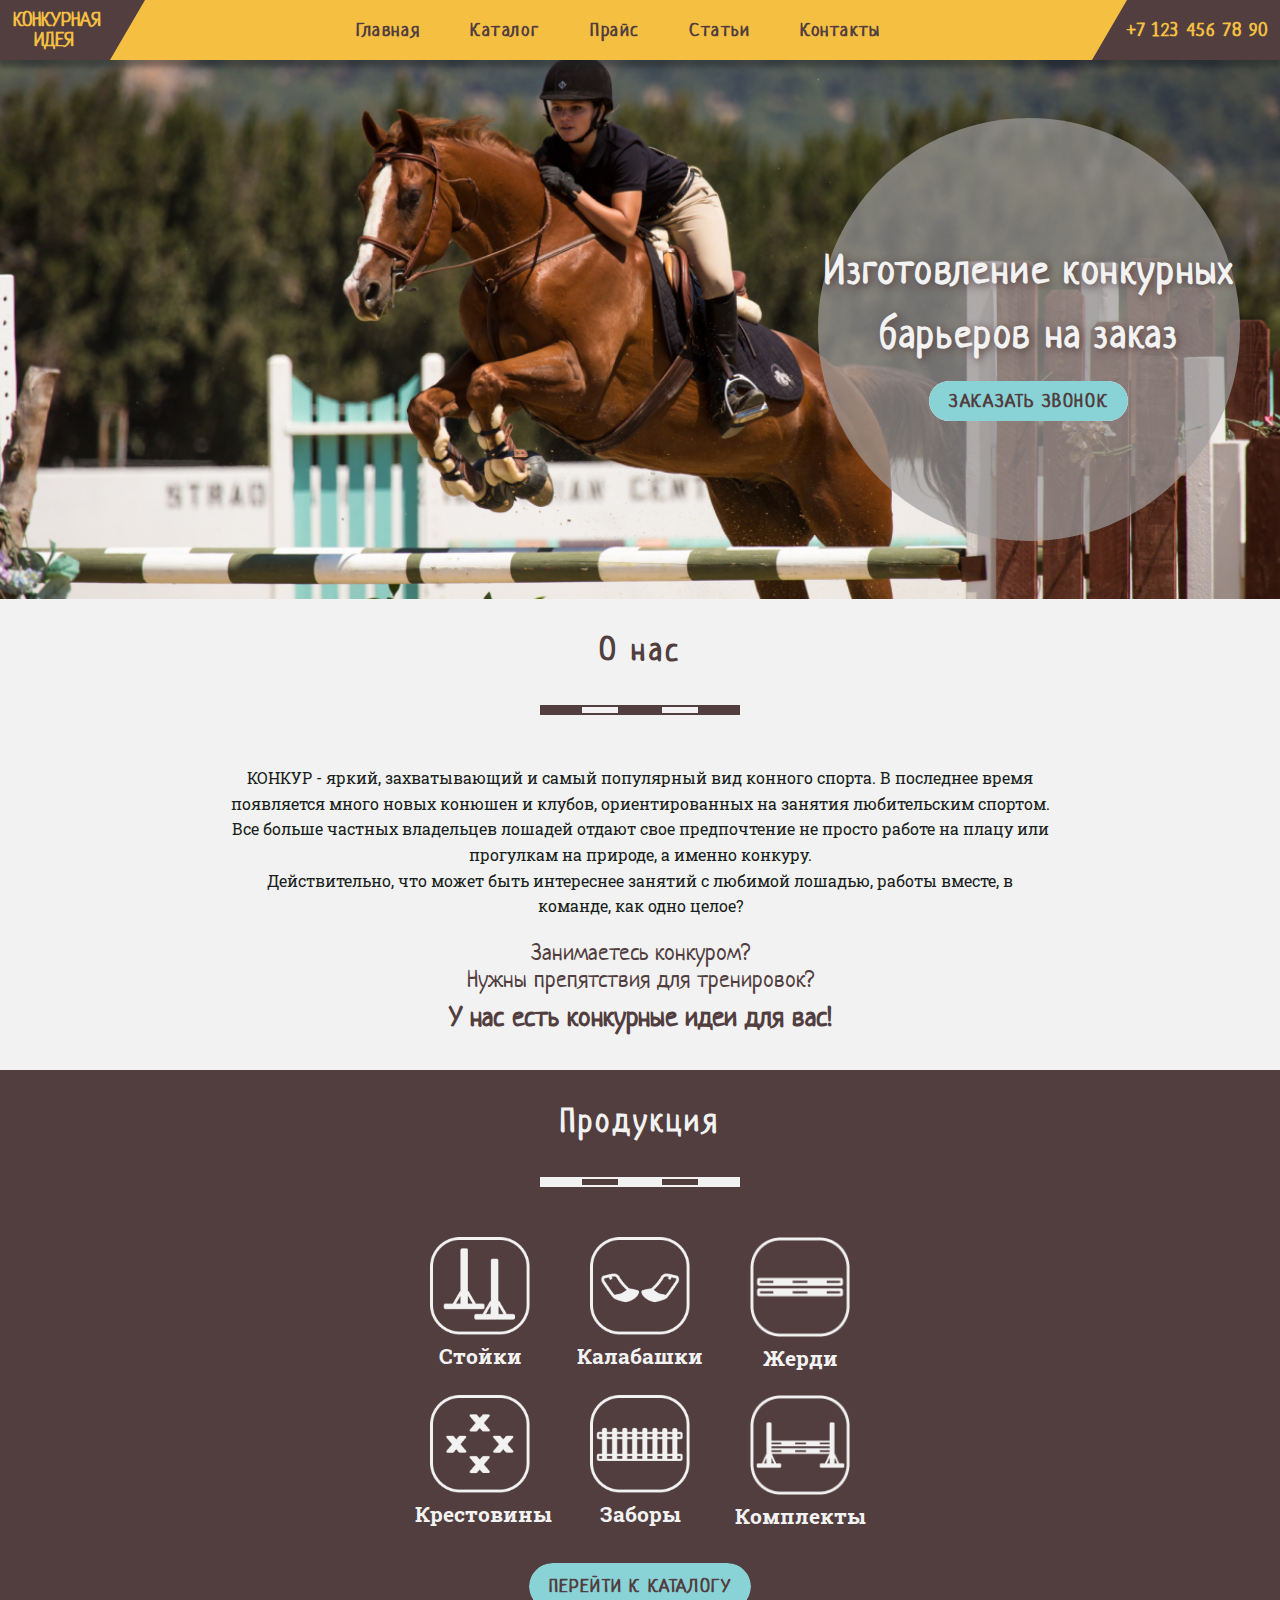
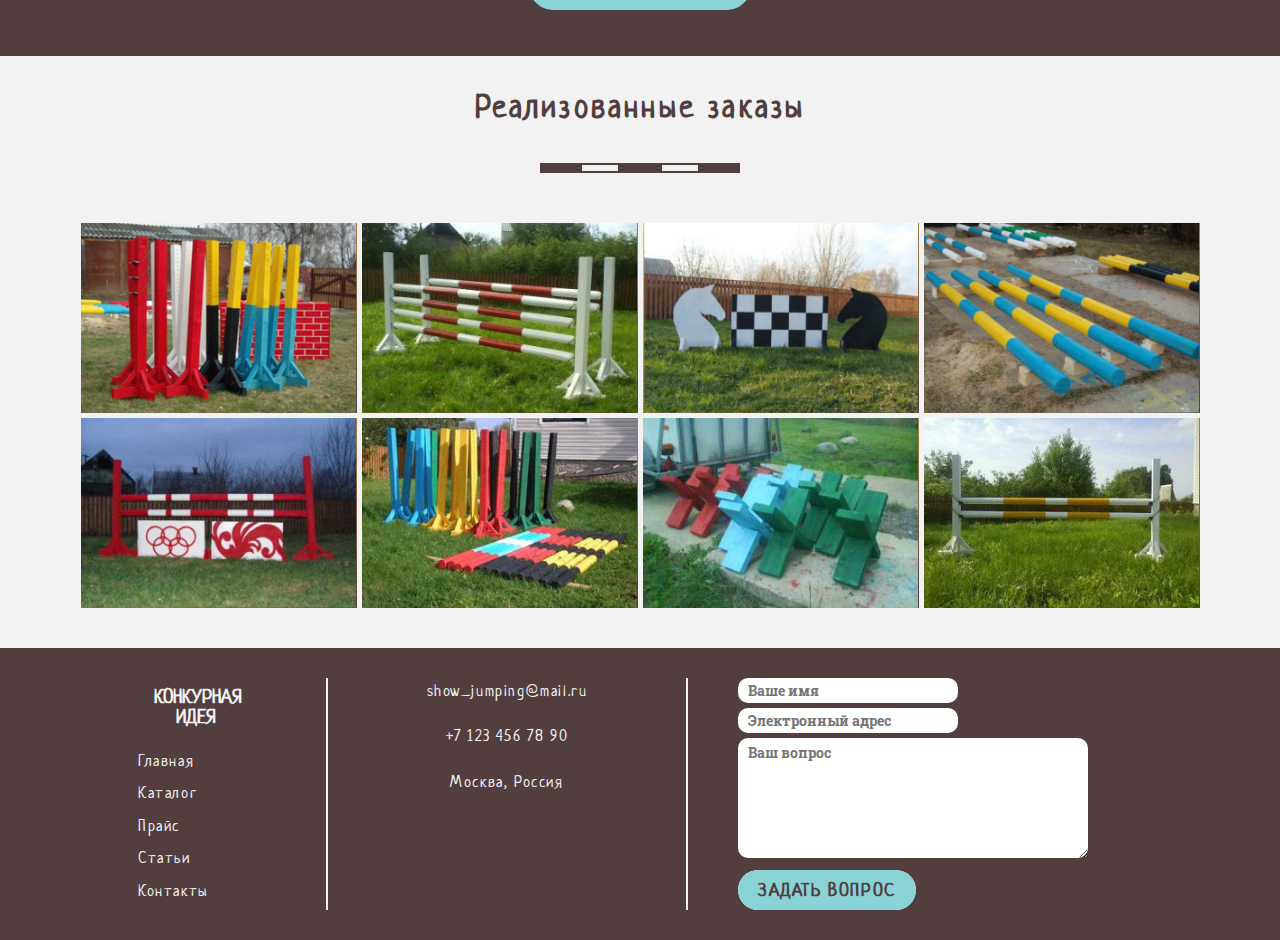
<file: index.html>
<!DOCTYPE html>
<html lang="ru">
<head>
    <meta charset="UTF-8">
    <meta http-equiv="X-UA-Compatible" content="IE=edge">
    <meta name="viewport" content="width=device-width, initial-scale=1.0">
    <title>Конкурная идея</title>
    <link rel="preconnect" href="https://fonts.googleapis.com">
    <link rel="preconnect" href="https://fonts.gstatic.com" crossorigin>
    <link href="https://fonts.googleapis.com/css2?family=Roboto+Slab:wght@300;400;700&family=Neucha&display=swap&family=Carter+One&display=swap" rel="stylesheet">
    <link rel="stylesheet" href="https://use.fontawesome.com/releases/v5.7.2/css/all.css" integrity="sha384-fnmOCqbTlWIlj8LyTjo7mOUStjsKC4pOpQbqyi7RrhN7udi9RwhKkMHpvLbHG9Sr" crossorigin="anonymous">
    <link rel="stylesheet" href="assets/css/style.css">
</head>
<body>
    <header class="header">
        <div class="container_in-header">
            <div class="header__inner">
                <div class="header__edge">
                    <div class="logo logo--yellow header__logo">
                        <a class="logo__a" href="index.html">
                            конкурная идея
                            <i class="logo__lamp fas fa-lightbulb"></i>
                        </a>                          
                    </div>
                    <svg class="header__triangle" width="35" height="60">
                        <path d="M0 0 H 35 L 0 60 V 0" />
                    </svg>
                </div>
                

                <nav class="nav">
                    <div class="nav__item">
                        <a href="#" class="nav__link">Главная</a>
                    </div>
                    <div class="nav__item">
                        <a href="catalog.html" class="nav__link">Каталог</a>
                        <!-- <span class="nav__it">Каталог</span> -->
                    </div>
                    <div class="nav__item">
                        <a href="#" class="nav__link">Прайс</a>
                    </div>
                    <div class="nav__item">
                        <a href="#" class="nav__link">Статьи</a>
                    </div>
                    <div class="nav__item">
                        <a href="#" class="nav__link">Контакты</a>
                    </div>

                    
                    <!-- <a href="#" class="nav__link">Каталог</a>
                    <a href="#" class="nav__link">Прайс</a>
                    <a href="#" class="nav__link">Статьи</a>
                    <a href="#" class="nav__link">Контакты</a> -->
                </nav>

                <div class="header__edge">
                    <svg class="header__triangle" width="35" height="60">
                        <path d="M35 0 V 60 H 0 L 35 0" />
                    </svg>
                    <div class="header__phone">
                        <a href="#" class="header__phone_a">+7 123 456 78 90</a>
                    </div>
                </div>
                
            </div>
        </div>
    </header>

    <!-- Home -->
    <div class="home">
        <div class="container">
            <div class="home__inner">
                <div class="home__ad">
                    <h1 class="home__title">Изготовление конкурных барьеров на заказ</h1>
                    <button type="button" class="button home__btn">Заказать звонок</button>
                </div>
            </div>
        </div>
    </div>

    <!-- About -->
    <div class="about">
        <div class="container">
            <div class="about__inner">

            </div>
        </div>
    </div>

    <section class="section">
        <div class="container">
            <div class="section__header">
                О нас
            </div>
            <div class="section__line"></div>
            <div class="section__text">
                <p>
                    КОНКУР - яркий, захватывающий и самый популярный вид конного спорта. В последнее время появляется много новых конюшен и клубов, ориентированных на занятия любительским спортом. Все больше частных владельцев лошадей отдают свое предпочтение не просто работе на плацу или прогулкам на природе, а именно конкуру. 
                </p>
                <p>
                    Действительно, что может быть интереснее занятий с любимой лошадью, работы вместе, в команде, как одно целое?
                </p>
            </div>
            <div class="section__phrase">
                Занимаетесь конкуром? <br>
                Нужны препятствия для тренировок?

                <h3 class="section__phrase_accent">
                    У нас есть конкурные идеи для вас!
                </h3>
            </div>
        </div>
    </section>


    <!-- Production -->
    <section class="section section--dark">
        <div class="container">

            <div class="section__header">Продукция</div>
            <div class="section__line"></div>

            <div class="production">
                <a href="#" class="products products--home">
                    <div class="products__inner">
                        <img class="img products__icon" src="./assets/img/production_icons/stand_icon.png" alt="Стойки">
                        <img class="img products__icon products__icon--hover products__icon--home"
                            src="./assets/img/production_icons/stand_icon_hover.png" alt="Стойки">
                        <div class="products__title">
                            Стойки
                        </div>
                    </div>
                </a>
                <a href="#" class="products products--home">
                    <div class="products__inner">
                        <img class="img products__icon" src="./assets/img/production_icons/holder_icon.png" alt="Калабашки">
                        <img class="img products__icon products__icon--hover products__icon--home"
                            src="./assets/img/production_icons/holder_icon_hover.png" alt="Калабашки">
                        <div class="products__title">
                            Калабашки
                        </div>
                    </div>
                </a>
                <a href="#" class="products products--home">
                    <div class="products__inner">
                        <img class="img products__icon" src="./assets/img/production_icons/pole_icon.png" alt="Жерди">
                        <img class="img products__icon products__icon--hover products__icon--home"
                            src="./assets/img/production_icons/pole_icon_hover.png" alt="Жерди">
                        <div class="products__title">
                            Жерди
                        </div>
                    </div>
                </a>
                <a href="#" class="products products--home">
                    <div class="products__inner">
                        <img class="img products__icon" src="./assets/img/production_icons/crosses_icon.png" alt="Крестовины">
                        <img class="img products__icon products__icon--hover products__icon--home"
                            src="./assets/img/production_icons/crosses_icon_hover.png" alt="Крестовины">
                        <div class="products__title">
                            Крестовины
                        </div>
                    </div>
                </a>
                <a href="#" class="products products--home">
                    <div class="products__inner">
                        <img class="img products__icon" src="./assets/img/production_icons/fence_icon.png" alt="Заборы">
                        <img class="img products__icon products__icon--hover products__icon--home"
                            src="./assets/img/production_icons/fence_icon_hover.png" alt="Заборы">
                        <div class="products__title">
                            Заборы
                        </div>
                    </div>
                </a>
                <a href="#" class="products products--home">
                    <div class="products__inner">
                        <img class="img products__icon" src="./assets/img/production_icons/sets_icon.png" alt="Комплекты">
                        <img class="img products__icon products__icon--hover products__icon--home"
                            src="./assets/img/production_icons/sets_icon_hover.png" alt="Комплекты">
                        <div class="products__title">
                            Комплекты
                        </div>
                    </div>
                </a>
            </div>

            <a href="catalog.html" class="button production__btn">Перейти к каталогу</a>
        </div>
    </section>

    <section class="section">
        <div class="container">
            <div class="section__header">Реализованные заказы</div>
            <div class="section__line"></div>

            <div class="photos">
                <div class="photos__item">
                    <img src="./assets/img/photos/1.png" alt="стойки" class="img">
                    <div class="photos__info">Разноцветные стойки</div>
                </div>
                <div class="photos__item">
                    <img src="./assets/img/photos/2.png" alt="красно-белый оксер" class="img">
                    <div class="photos__info">Красно-белый оксер</div>
                </div>
                <div class="photos__item">
                    <img src="./assets/img/photos/3.png" alt="украшения под барьер шахматы" class="img">
                    <div class="photos__info">украшения под барьер "шахматы"</div>
                </div>
                <div class="photos__item">
                    <img src="./assets/img/photos/4.png" alt="желто-голубые жерди" class="img">
                    <div class="photos__info">желто-голубые жерди</div>
                </div>
                <div class="photos__item">
                    <img src="./assets/img/photos/5.png" alt="чухонец олимпийские кольца" class="img">
                    <div class="photos__info">комплект "олимпийские кольца"</div>
                </div>
                <div class="photos__item">
                    <img src="./assets/img/photos/6.jpg" alt="стойки и жерди" class="img">
                    <div class="photos__info">наборы жердей и стоек</div>
                </div>
                <div class="photos__item">
                    <img src="./assets/img/photos/7.jpg" alt="крестовины для кавалетти" class="img">
                    <div class="photos__info">разноцветные крестовины для кавалетти</div>
                </div>
                <div class="photos__item">
                    <img src="./assets/img/photos/8.jpg" alt="бело-желтый чухонец" class="img">
                    <div class="photos__info">бело-желтый чухонец</div>
                </div>
            </div>

        </div>
    </section>


    <footer class="footer">
        <div class="container">
            <div class="footer__inner">

                <div class="footer__col footer__col--first">
                    <div class="logo logo--light footer__logo">
                        <a class="logo__a" href="index.html">
                            конкурная идея
                            <i class="logo__lamp fas fa-lightbulb"></i>
                        </a>                          
                    </div>
                    <div class="menu footer__menu">
                        <a href="index.html" class="menu__item">Главная</a>
                        <a href="catalog.html" class="menu__item">Каталог</a>
                        <a href="#" class="menu__item">Прайс</a>
                        <a href="#" class="menu__item">Статьи</a>
                        <a href="#" class="menu__item">Контакты</a>
                    </div>
                </div>
                <div class="footer__col footer__col--second">
                    <div class="blogs">
                        <div class="blogs__item">
                            <div class="blogs__icon">
                                <i class="fas fa-envelope"></i>
                            </div>
                            <div class="blogs__content">
                                show_jumping@mail.ru
                            </div>
                        </div>
                        <div class="blogs__item">
                            <div class="blogs__icon">
                                <i class="fas fa-mobile-alt"></i>
                            </div>
                            <div class="blogs__content">
                                +7 123 456 78 90
                            </div>
                        </div>
                        <div class="blogs__item">
                            <div class="blogs__icon">
                                <i class="fas fa-map-marker-alt"></i>
                            </div>
                            <div class="blogs__content">
                                Москва, Россия
                            </div>
                        </div>
                    </div>
                </div>
                <div class="footer__col footer__col--third">
                    <form class="sendmail" action="" enctype="" method="get" name="mailFrom">
                        <input class="sendmail__input" type="text" name="name" placeholder="Ваше имя">
                        <input class="sendmail__input" type="email" name="email" placeholder="Электронный адрес">
                        <textarea class="sendmail__input sendmail__input--ques" rows = "5" cols = "60" name = "description" placeholder="Ваш вопрос"></textarea>
                        <button class="button sendmail__btn" type="submit">Задать вопрос</button>
                    </form>
                </div>

            </div>
        </div>
    </footer>


</body>
</html>
</file>
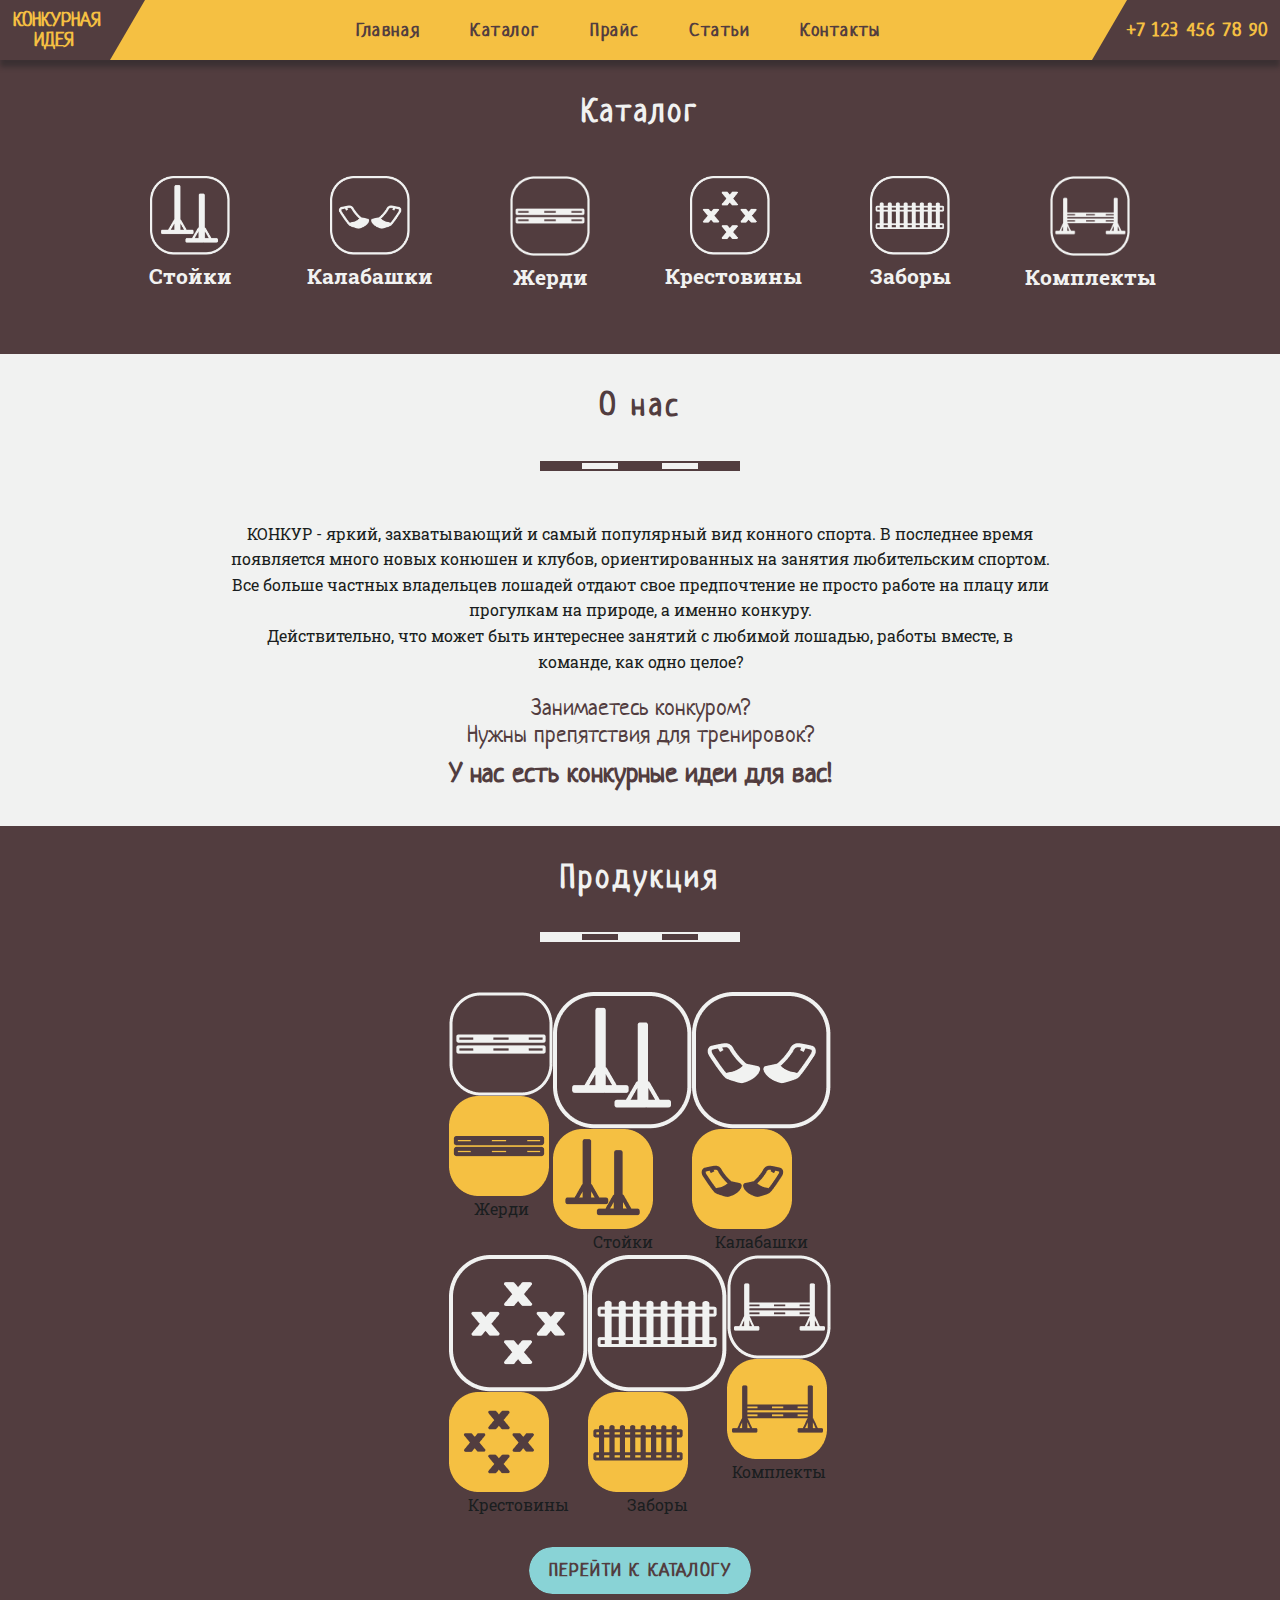
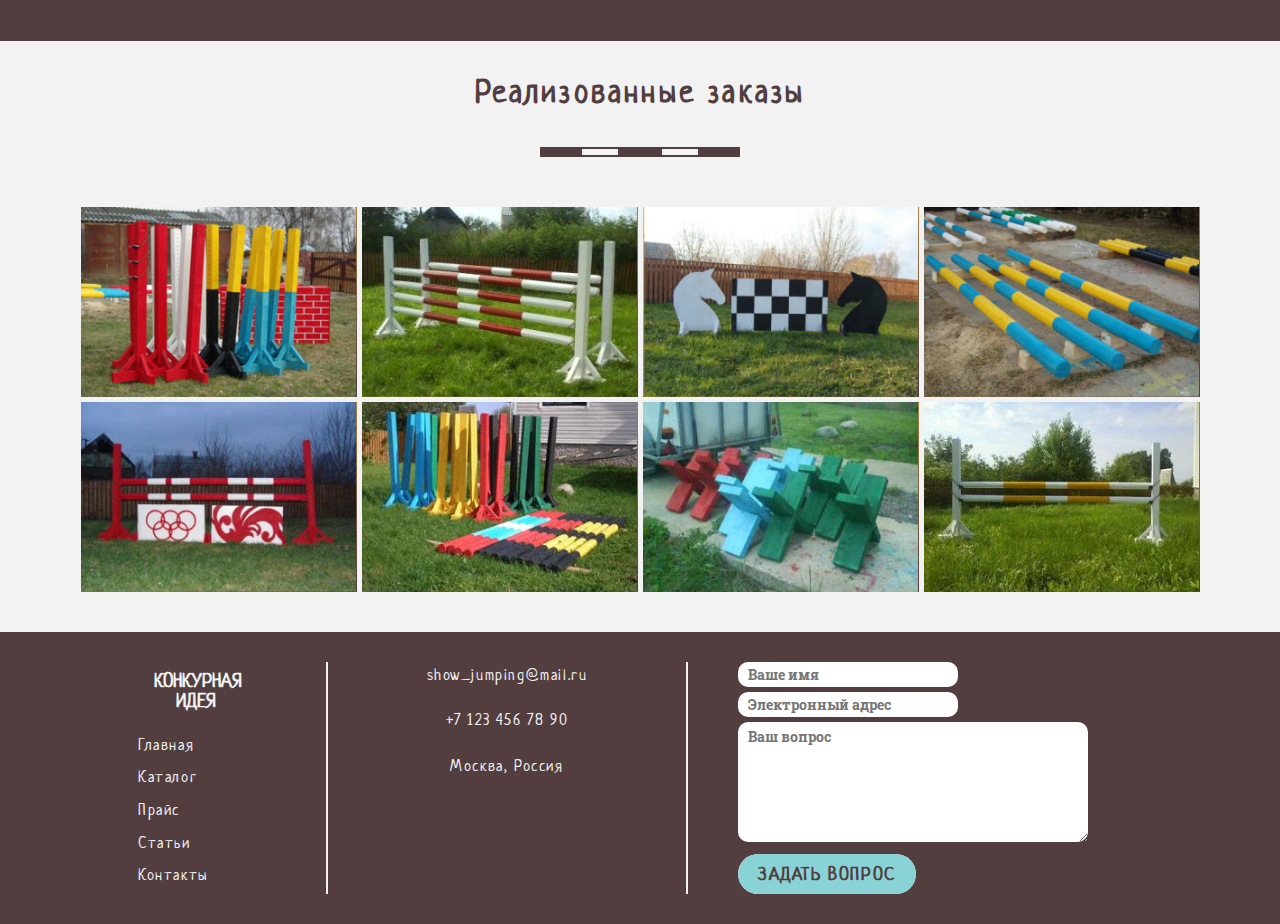
<file: catalog.html>
<!DOCTYPE html>
<html lang="ru">

<head>
    <meta charset="UTF-8">
    <meta http-equiv="X-UA-Compatible" content="IE=edge">
    <meta name="viewport" content="width=device-width, initial-scale=1.0">
    <title>Конкурная идея</title>
    <link rel="preconnect" href="https://fonts.googleapis.com">
    <link rel="preconnect" href="https://fonts.gstatic.com" crossorigin>
    <link
        href="https://fonts.googleapis.com/css2?family=Roboto+Slab:wght@300;400;700&family=Neucha&display=swap&family=Carter+One&display=swap"
        rel="stylesheet">
    <link rel="stylesheet" href="https://use.fontawesome.com/releases/v5.7.2/css/all.css"
        integrity="sha384-fnmOCqbTlWIlj8LyTjo7mOUStjsKC4pOpQbqyi7RrhN7udi9RwhKkMHpvLbHG9Sr" crossorigin="anonymous">
    <link rel="stylesheet" href="assets/css/style.css">
</head>

<body>
    <header class="header">
        <div class="container_in-header">
            <div class="header__inner">
                <div class="header__edge">
                    <div class="logo logo--yellow header__logo">
                        <a class="logo__a" href="index.html">
                            конкурная идея
                            <i class="logo__lamp fas fa-lightbulb"></i>
                        </a>
                    </div>
                    <svg class="header__triangle" width="35" height="60">
                        <path d="M0 0 H 35 L 0 60 V 0" />
                    </svg>
                </div>


                <nav class="nav">
                    <div class="nav__item">
                        <a href="#" class="nav__link">Главная</a>
                    </div>
                    <div class="nav__item">
                        <a href="#" class="nav__link">Каталог</a>
                        <!-- <span class="nav__it">Каталог</span> -->
                    </div>
                    <div class="nav__item">
                        <a href="#" class="nav__link">Прайс</a>
                    </div>
                    <div class="nav__item">
                        <a href="#" class="nav__link">Статьи</a>
                    </div>
                    <div class="nav__item">
                        <a href="#" class="nav__link">Контакты</a>
                    </div>
                </nav>

                <div class="header__edge">
                    <svg class="header__triangle" width="35" height="60">
                        <path d="M35 0 V 60 H 0 L 35 0" />
                    </svg>
                    <div class="header__phone">
                        <a href="#" class="header__phone_a">+7 123 456 78 90</a>
                    </div>
                </div>

            </div>
        </div>
    </header>

    <!-- Catalog header -->
    <section class="section section--dark">
        <div class="container">

            <div class="section__header">
                Каталог
            </div>

            <div class="catalog">
                <div class="catalog__inner">
                    <a href="#" class="products products--catalog">
                        <div class="products__inner">
                            <img class="img products__icon" src="./assets/img/production_icons/stand_icon.png" alt="Стойки">
                            <img class="img products__icon products__icon--hover products__icon--catalog"
                                src="./assets/img/production_icons/stand_icon_hover.png" alt="Стойки">
                            <div class="products__title">
                                Стойки
                            </div>
                        </div>
                    </a>
                    <a href="#" class="products products--catalog">
                        <div class="products__inner">
                            <img class="img products__icon" src="./assets/img/production_icons/holder_icon.png" alt="Калабашки">
                            <img class="img products__icon products__icon--hover products__icon--catalog"
                                src="./assets/img/production_icons/holder_icon_hover.png" alt="Калабашки">
                            <div class="products__title">
                                Калабашки
                            </div>
                        </div>
                    </a>
                    <a href="#" class="products products--catalog">
                        <div class="products__inner">
                            <img class="img products__icon" src="./assets/img/production_icons/pole_icon.png" alt="Жерди">
                            <img class="img products__icon products__icon--hover products__icon--catalog"
                                src="./assets/img/production_icons/pole_icon_hover.png" alt="Жерди">
                            <div class="products__title">
                                Жерди
                            </div>
                        </div>
                    </a>
                    <a href="#" class="products products--catalog">
                        <div class="products__inner">
                            <img class="img products__icon" src="./assets/img/production_icons/crosses_icon.png" alt="Крестовины">
                            <img class="img products__icon products__icon--hover products__icon--catalog"
                                src="./assets/img/production_icons/crosses_icon_hover.png" alt="Крестовины">
                            <div class="products__title">
                                Крестовины
                            </div>
                        </div>
                    </a>
                    <a href="#" class="products products--catalog">
                        <div class="products__inner">
                            <img class="img products__icon" src="./assets/img/production_icons/fence_icon.png" alt="Заборы">
                            <img class="img products__icon products__icon--hover products__icon--catalog"
                                src="./assets/img/production_icons/fence_icon_hover.png" alt="Заборы">
                            <div class="products__title">
                                Заборы
                            </div>
                        </div>
                    </a>
                    <a href="#" class="products products--catalog">
                        <div class="products__inner">
                            <img class="img products__icon" src="./assets/img/production_icons/sets_icon.png" alt="Комплекты">
                            <img class="img products__icon products__icon--hover products__icon--catalog"
                                src="./assets/img/production_icons/sets_icon_hover.png" alt="Комплекты">
                            <div class="products__title">
                                Комплекты
                            </div>
                        </div>
                    </a>
                </div>
            </div>
        </div>
        </div>
    </section>

    <!-- About -->
    <div class="about">
        <div class="container">
            <div class="about__inner">

            </div>
        </div>
    </div>

    <section class="section">
        <div class="container">
            <div class="section__header">
                О нас
            </div>
            <div class="section__line"></div>
            <div class="section__text">
                <p>
                    КОНКУР - яркий, захватывающий и самый популярный вид конного спорта. В последнее время появляется
                    много новых конюшен и клубов, ориентированных на занятия любительским спортом. Все больше частных
                    владельцев лошадей отдают свое предпочтение не просто работе на плацу или прогулкам на природе, а
                    именно конкуру.
                </p>
                <p>
                    Действительно, что может быть интереснее занятий с любимой лошадью, работы вместе, в команде, как
                    одно целое?
                </p>
            </div>
            <div class="section__phrase">
                Занимаетесь конкуром? <br>
                Нужны препятствия для тренировок?

                <h3 class="section__phrase_accent">
                    У нас есть конкурные идеи для вас!
                </h3>
            </div>
        </div>
    </section>


    <!-- Production -->
    <section class="section section--dark">
        <div class="container">

            <div class="section__header">Продукция</div>
            <div class="section__line"></div>

            <div class="production">
                <div class="production__item">
                    <img class="img production__icon" src="./assets/img/production_icons/pole_icon.png" alt="Жерди">
                    <img class="img production__icon production__icon--hover"
                        src="./assets/img/production_icons/pole_icon_hover.png" alt="Жерди">
                    <div class="production__title">
                        Жерди
                    </div>
                </div>
                <div class="production__item">
                    <img class="img production__icon" src="./assets/img/production_icons/stand_icon.png" alt="Стойки">
                    <img class="img production__icon production__icon--hover"
                        src="./assets/img/production_icons/stand_icon_hover.png" alt="Стойки">
                    <div class="production__title">
                        Стойки
                    </div>
                </div>
                <div class="production__item">
                    <img class="img production__icon" src="./assets/img/production_icons/holder_icon.png"
                        alt="Калабашки">
                    <img class="img production__icon production__icon--hover"
                        src="./assets/img/production_icons/holder_icon_hover.png" alt="Калабашки">
                    <div class="production__title">
                        Калабашки
                    </div>
                </div>
                <div class="production__item">
                    <img class="img production__icon" src="./assets/img/production_icons/crosses_icon.png"
                        alt="Крестовины">
                    <img class="img production__icon production__icon--hover"
                        src="./assets/img/production_icons/crosses_icon_hover.png" alt="Крестовины">
                    <div class="production__title">
                        Крестовины
                    </div>
                </div>
                <div class="production__item">
                    <img class="img production__icon" src="./assets/img/production_icons/fence_icon.png" alt="Заборы">
                    <img class="img production__icon production__icon--hover"
                        src="./assets/img/production_icons/fence_icon_hover.png" alt="Заборы">
                    <div class="production__title">
                        Заборы
                    </div>
                </div>
                <div class="production__item">
                    <img class="img production__icon" src="./assets/img/production_icons/sets_icon.png" alt="Комплекты">
                    <img class="img production__icon production__icon--hover"
                        src="./assets/img/production_icons/sets_icon_hover.png" alt="Комплекты">
                    <div class="production__title">
                        Комплекты
                    </div>
                </div>
            </div>

            <a href="#" class="button production__btn">Перейти к каталогу</a>
        </div>
    </section>

    <section class="section">
        <div class="container">
            <div class="section__header">Реализованные заказы</div>
            <div class="section__line"></div>

            <div class="photos">
                <div class="photos__item">
                    <img src="./assets/img/photos/1.png" alt="стойки" class="img">
                    <div class="photos__info">Разноцветные стойки</div>
                </div>
                <div class="photos__item">
                    <img src="./assets/img/photos/2.png" alt="красно-белый оксер" class="img">
                    <div class="photos__info">Красно-белый оксер</div>
                </div>
                <div class="photos__item">
                    <img src="./assets/img/photos/3.png" alt="украшения под барьер шахматы" class="img">
                    <div class="photos__info">украшения под барьер "шахматы"</div>
                </div>
                <div class="photos__item">
                    <img src="./assets/img/photos/4.png" alt="желто-голубые жерди" class="img">
                    <div class="photos__info">желто-голубые жерди</div>
                </div>
                <div class="photos__item">
                    <img src="./assets/img/photos/5.png" alt="чухонец олимпийские кольца" class="img">
                    <div class="photos__info">комплект "олимпийские кольца"</div>
                </div>
                <div class="photos__item">
                    <img src="./assets/img/photos/6.jpg" alt="стойки и жерди" class="img">
                    <div class="photos__info">наборы жердей и стоек</div>
                </div>
                <div class="photos__item">
                    <img src="./assets/img/photos/7.jpg" alt="крестовины для кавалетти" class="img">
                    <div class="photos__info">разноцветные крестовины для кавалетти</div>
                </div>
                <div class="photos__item">
                    <img src="./assets/img/photos/8.jpg" alt="бело-желтый чухонец" class="img">
                    <div class="photos__info">бело-желтый чухонец</div>
                </div>
            </div>

        </div>
    </section>


    <footer class="footer">
        <div class="container">
            <div class="footer__inner">

                <div class="footer__col footer__col--first">
                    <div class="logo logo--light footer__logo">
                        <a class="logo__a" href="index.html">
                            конкурная идея
                            <i class="logo__lamp fas fa-lightbulb"></i>
                        </a>
                    </div>
                    <div class="menu footer__menu">
                        <a href="#" class="menu__item">Главная</a>
                        <a href="#" class="menu__item">Каталог</a>
                        <a href="#" class="menu__item">Прайс</a>
                        <a href="#" class="menu__item">Статьи</a>
                        <a href="#" class="menu__item">Контакты</a>
                    </div>
                </div>
                <div class="footer__col footer__col--second">
                    <div class="blogs">
                        <div class="blogs__item">
                            <div class="blogs__icon">
                                <i class="fas fa-envelope"></i>
                            </div>
                            <div class="blogs__content">
                                show_jumping@mail.ru
                            </div>
                        </div>
                        <div class="blogs__item">
                            <div class="blogs__icon">
                                <i class="fas fa-mobile-alt"></i>
                            </div>
                            <div class="blogs__content">
                                +7 123 456 78 90
                            </div>
                        </div>
                        <div class="blogs__item">
                            <div class="blogs__icon">
                                <i class="fas fa-map-marker-alt"></i>
                            </div>
                            <div class="blogs__content">
                                Москва, Россия
                            </div>
                        </div>
                    </div>
                </div>
                <div class="footer__col footer__col--third">
                    <form class="sendmail" action="" enctype="" method="get" name="mailFrom">
                        <input class="sendmail__input" type="text" name="name" placeholder="Ваше имя">
                        <input class="sendmail__input" type="email" name="email" placeholder="Электронный адрес">
                        <textarea class="sendmail__input sendmail__input--ques" rows="5" cols="60" name="description"
                            placeholder="Ваш вопрос"></textarea>
                        <button class="button sendmail__btn" type="submit">Задать вопрос</button>
                    </form>
                </div>

            </div>
        </div>
    </footer>


</body>

</html>
</file>
<file: assets/css/style.css>
*, *:before,
*:after {
  box-sizing: border-box; }

html,
body,
div,
span,
applet,
object,
iframe,
h1,
h2,
h3,
h4,
h5,
h6,
p,
blockquote,
pre,
a,
abbr,
acronym,
address,
big,
cite,
code,
del,
dfn,
em,
img,
ins,
kbd,
q,
s,
samp,
small,
strike,
strong,
sub,
sup,
tt,
var,
b,
u,
i,
center,
dl,
dt,
dd,
ol,
ul,
li,
fieldset,
form,
label,
legend,
table,
caption,
tbody,
tfoot,
thead,
tr,
th,
td,
article,
aside,
canvas,
details,
embed,
figure,
figcaption,
footer,
header,
hgroup,
main,
menu,
nav,
output,
ruby,
section,
summary,
time,
mark,
audio,
video {
  margin: 0;
  padding: 0;
  border: 0;
  vertical-align: baseline; }

/* HTML5 display-role reset for older browsers */
article,
aside,
details,
figcaption,
figure,
footer,
header,
hgroup,
main,
menu,
nav,
section {
  display: block; }

body {
  line-height: 1; }

ol,
ul {
  list-style: none; }

blockquote,
q {
  quotes: none; }

blockquote:before,
blockquote:after,
q:before,
q:after {
  content: '';
  content: none; }

/* Don't kill focus outline for keyboard users: http://24ways.org/2009/dont-lose-your-focus */
a:hover,
a:active {
  outline: none;
  text-decoration: none;
  color: inherit; }

a {
  text-decoration: none;
  color: inherit; }

table {
  border-collapse: collapse;
  border-spacing: 0; }

body {
  font-family: "Roboto Slab", serif;
  font-weight: 400;
  line-height: 1.6;
  color: #1A1E20;
  scrollbar-width: 10px;
  scrollbar-color: #89D3D6 #523D3F; }
  body::-webkit-scrollbar {
    width: 10px; }
  body::-webkit-scrollbar-track {
    background: #523D3F; }
  body::-webkit-scrollbar-thumb {
    background-color: #89D3D6;
    border-radius: 6px;
    border: 2px solid #415C5E; }

h1 {
  font-weight: 700;
  font-size: 2rem;
  color: #F1F2F1; }

.img {
  display: block;
  max-width: 100%;
  height: auto; }

/* Container */
.container {
  width: 100%;
  max-width: 1230px;
  padding: 0 15px;
  margin: 0 auto; }

.container_in-header {
  background-color: #F5C042;
  margin: 0 auto;
  height: 60px; }

.header {
  background-color: #523D3F;
  height: 60px;
  color: #523D3F;
  font-size: 1.2rem;
  font-family: "Neucha", cursive;
  font-weight: 700;
  box-shadow: 0 7px 5px rgba(26, 30, 32, 0.4);
  position: relative;
  z-index: 10; }
  .header__triangle {
    display: block;
    fill: #523D3F; }
  .header__edge {
    display: flex; }
  .header__inner {
    display: flex;
    justify-content: space-between;
    align-items: center;
    height: 60px; }
  .header__logo {
    padding: 0 0.625rem;
    background: #523D3F; }
  .header__phone {
    background-color: #523D3F;
    color: #F5C042;
    font-family: "Neucha", cursive;
    letter-spacing: .1rem;
    height: 60px;
    line-height: 60px;
    padding-right: 0.625rem; }
    .header__phone_a {
      transition: color .2s linear; }
    .header__phone_a:hover {
      color: #F1F2F1; }

.nav {
  display: flex;
  align-items: center; }
  .nav__item {
    width: auto;
    height: 60px;
    transform: skewX(-30deg);
    transition: all .3s linear; }
    .nav__item:hover {
      background-color: #523D3F;
      color: #F1F2F1; }
  .nav__link {
    text-decoration: none;
    display: block;
    letter-spacing: .1rem;
    line-height: 60px;
    transform: skew(30deg);
    padding: 0 25px; }

.button {
  border: 0;
  display: inline-block;
  padding: .5rem 1.25rem;
  border-radius: 10rem;
  cursor: pointer;
  color: #523D3F;
  font-family: "Neucha", cursive;
  font-weight: 700;
  text-transform: uppercase;
  font-size: 1.2rem;
  letter-spacing: .1rem;
  transition: all .3s;
  position: relative;
  overflow: hidden;
  z-index: 1; }
  .button:after {
    content: '';
    position: absolute;
    bottom: 0;
    left: 0;
    width: 100%;
    height: 100%;
    background-color: #89D3D6;
    border-radius: 10rem;
    z-index: -2; }
  .button:before {
    content: '';
    position: absolute;
    bottom: 0;
    left: 0;
    width: 0%;
    height: 100%;
    background-color: #1f585a;
    transition: all .3s;
    border-radius: 10rem;
    z-index: -1; }
  .button:hover {
    color: #fff; }
    .button:hover:before {
      width: 100%; }

.section {
  background-color: #F1F2F1;
  text-align: center;
  padding: 25px 0 40px; }

.section__header {
  font-size: 2rem;
  font-family: "Neucha", cursive;
  font-weight: 700;
  color: #523D3F;
  letter-spacing: .2rem; }

.section__line {
  margin: 30px auto 50px;
  width: 200px;
  height: 10px;
  background-color: #523D3F;
  position: relative; }
  .section__line::before, .section__line::after {
    content: "";
    position: absolute;
    display: block;
    width: 40px;
    height: 10px;
    background-color: #F1F2F1;
    border: 2px solid #523D3F; }
  .section__line::before {
    left: 40px;
    top: 0; }
  .section__line::after {
    right: 40px;
    top: 0; }

.section__text {
  width: 820px;
  margin: 0 auto;
  color: #1A1E20;
  font-style: 1.5rem; }

.section__phrase {
  margin-top: 20px;
  font-family: "Neucha", cursive;
  font-size: 1.5rem;
  line-height: 1.7rem;
  color: #523D3F; }
  .section__phrase_accent {
    margin-top: 10px; }

.section--dark {
  background-color: #523D3F; }
  .section--dark .section__header {
    color: #F1F2F1; }
  .section--dark .section__line {
    background-color: #F1F2F1; }
    .section--dark .section__line::after, .section--dark .section__line::before {
      background-color: #523D3F;
      border-color: #F1F2F1; }

.footer {
  background-color: #523D3F;
  padding: 30px 0;
  font-family: "Neucha", cursive;
  font-size: 1rem; }
  .footer__inner {
    display: flex;
    justify-content: center; }
  .footer__logo {
    margin-bottom: 10px; }
  .footer__col {
    padding: 0 50px;
    border-right: 2px #F1F2F1 solid; }
    .footer__col--first {
      width: 20%; }
    .footer__col--second {
      width: 30%; }
    .footer__col--third {
      width: 42%;
      border-right: 0; }
  .footer__menu {
    width: 85px;
    display: flex;
    flex-wrap: wrap; }

.menu {
  color: #F1F2F1;
  letter-spacing: .1rem;
  font-family: "Neucha", cursive; }
  .menu__item {
    display: block;
    position: relative;
    margin-bottom: 5px;
    transition: all .2s linear; }
    .menu__item:last-child {
      margin-bottom: 0; }
  .menu__item:hover {
    color: #F5C042; }
  .menu__item::after {
    content: "";
    display: block;
    width: 0%;
    height: 2px;
    background-color: #F5C042;
    transition: width 0.4s ease-in-out; }
  .menu__item:hover:after, .menu__item:focus:after {
    width: 100%; }

/*menu*/
.blogs {
  text-align: center;
  color: #F1F2F1;
  letter-spacing: .1rem; }
  .blogs__item {
    margin-bottom: 20px; }
    .blogs__item:last-child {
      margin-bottom: 0; }
  .blogs__icon {
    font-size: 1.5rem; }

.sendmail__input {
  outline: 0;
  border-radius: 10px;
  border: 0;
  height: 25px;
  width: 220px;
  padding: 5px 10px;
  margin-bottom: 5px;
  font-family: "Roboto Slab", serif;
  color: #1A1E20;
  font-size: .9rem;
  font-weight: 700; }
  .sendmail__input--ques {
    width: 350px;
    height: 120px; }
.sendmail__input::placeholder {
  font-family: "Roboto Slab", serif;
  font-size: .9rem; }

.logo {
  width: 110px;
  height: 60px;
  display: flex;
  align-items: center;
  padding-left: 10px;
  font-family: "Neucha", cursive;
  font-size: 1.25rem;
  line-height: 1.25rem;
  font-weight: 700;
  text-transform: uppercase;
  text-align: center; }
  .logo__lamp {
    font-size: 1rem;
    padding-left: 5px;
    transition: all .2s linear; }
  .logo__a {
    transition: all .2s linear; }
  .logo__a:hover {
    font-size: 1.3rem; }
  .logo--yellow {
    color: #F5C042; }
    .logo--yellow .logo__lamp {
      color: #F5C042; }
    .logo--yellow .logo__a:hover {
      color: #F1F2F1;
      font-size: 1.3rem; }
    .logo--yellow .logo__a:hover .logo__lamp {
      color: #F1F2F1; }
  .logo--light {
    color: #F1F2F1; }
    .logo--light .logo__lamp {
      color: #F1F2F1; }
    .logo--light .logo__a:hover {
      color: #F5C042;
      font-size: 1.3rem; }
    .logo--light .logo__a:hover .logo__lamp {
      color: #F5C042; }

.products {
  width: 130px;
  display: block;
  cursor: pointer; }
  .products__inner {
    display: flex;
    align-items: center;
    flex-wrap: wrap;
    margin: 0 auto;
    position: relative; }
  .products__icon {
    margin: 0 auto; }
    .products__icon--hover {
      position: absolute;
      top: 0;
      opacity: 0;
      transition: opacity .2s linear; }
    .products__icon--home {
      left: 15px; }
    .products__icon--catalog {
      left: 25px; }
  .products__title {
    color: #F1F2F1;
    font-family: "Roboto Slab", serif;
    font-size: 1.3rem;
    font-weight: 700;
    margin: 5px auto 0;
    transition: color .2s linear; }
  .products:hover .products__icon--hover {
    opacity: 1; }
  .products__item:hover .products__title {
    color: #F5C042; }
  .products--home {
    margin-right: 30px; }
    .products--home:nth-child(3n) {
      margin-right: 0; }
    .products--home:nth-child(-n+3) {
      margin-bottom: 1.25rem; }
    .products--home img {
      width: 100px; }
    .products--home > products__icon--hover {
      left: 15px; }
  .products--catalog {
    margin: 0 25px; }
    .products--catalog:nth-child(3n) {
      margin-right: 25px; }
    .products--catalog img {
      width: 80px; }

.home {
  display: flex;
  flex-direction: column;
  justify-content: center;
  width: 100%;
  min-height: 539px;
  background: url("../img/main.png") center no-repeat;
  -webkit-background-size: cover;
  background-size: cover; }
  .home__inner {
    background-color: rgba(158, 157, 157, 0.7);
    width: 33vw;
    height: 33vw;
    border-radius: 50%;
    text-align: center;
    display: flex;
    align-items: center;
    float: right; }
  .home__title {
    margin-bottom: .9375rem;
    font-family: "Neucha", cursive;
    letter-spacing: .1rem;
    font-size: 2.5rem;
    text-shadow: 2px 2px 8px #523D3F; }

.production {
  width: 490px;
  margin: 0 auto;
  display: flex;
  flex-wrap: wrap;
  justify-content: center; }
  .production__btn {
    margin-top: 1.875rem; }

.photos {
  display: flex;
  flex-wrap: wrap;
  justify-content: center;
  gap: 5px;
  margin: 0 auto; }
  .photos__item {
    width: 23%;
    position: relative;
    background: linear-gradient(to bottom right, #F5C042, #523D3F); }
  .photos__item img {
    transition: opacity .2s linear; }
  .photos__item:hover img {
    opacity: .1; }
  .photos__item:hover .photos__info {
    opacity: 1; }
  .photos__info {
    width: 100%;
    font-size: 1rem;
    color: #F1F2F1;
    text-transform: lowercase;
    letter-spacing: .1rem;
    font-weight: 700;
    text-align: center;
    opacity: 0;
    position: absolute;
    top: 50%;
    left: 0;
    z-index: 2;
    transform: translate3d(0, -50%, 0);
    transition: opacity .2s linear; }

.catalog {
  margin-top: 40px;
  margin-bottom: 1.25rem; }
  .catalog__inner {
    display: flex;
    justify-content: center; }

/*# sourceMappingURL=style.css.map */
</file>
